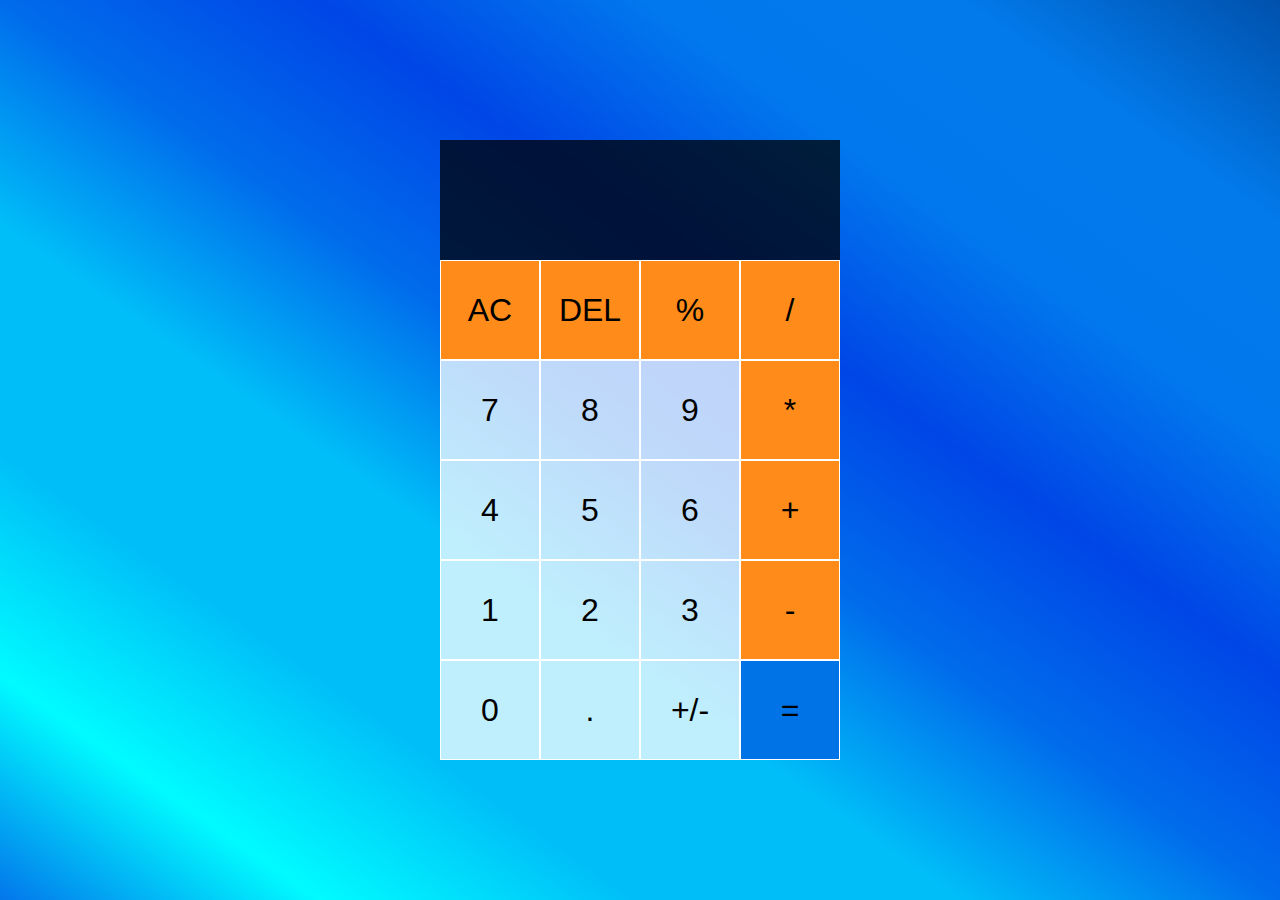
<file: index.html>
<!DOCTYPE html>
<html>
    <head>
        <meta name="viewport" content="width=device-width, initial-scale=1.0">
        <title>Calculator</title>
        <link rel="stylesheet" type="text/css" href="Assets/CSS/stylecalculator.css">
    </head>

    <body>

        <div id="calculator">

            <div id="display-container">
                <div id="previous-operand"></div>
                <div id="current-operand"></div>
            </div>

            <button class="special-operators all-clear">AC</button>
            <button class="special-operators delete-data">DEL</button>
            <button class="special-operators operator">%</button>
            <button class="special-operators operator">/</button>
            <button class="number">7</button>
            <button class="number">8</button>
            <button class="number">9</button>
            <button class="special-operators operator">*</button>
            <button class="number">4</button>
            <button class="number">5</button>
            <button class="number">6</button>
            <button class="special-operators operator">+</button>
            <button class="number">1</button>
            <button class="number">2</button>
            <button class="number">3</button>
            <button class="special-operators operator">-</button>
            <button class="number">0</button>
            <button class="number">.</button>
            <button class="number">+/-</button>
            <button class="equals special">=</button>

        </div>
    
        <script type="text/javascript" src="Assets/JavaScript/scriptcalculator.js"></script>

    </body>
</html>
</file>
<file: Assets/CSS/stylecalculator.css>
*, *::before, *::after {
    box-sizing: border-box;
    font-family: Gotham Rounded, sans-serif;
    font-weight: normal;
}
  
body {
    padding: 0;
    margin: 0;
    background: linear-gradient(to top right, #0376EB, #00FBFF, #00BEF8, #00BEF8, #006CEB, #0046E6, #0178ED, #027AEB, #0051AC);
}

#calculator {
    display: grid;
    justify-content: center;
    align-content: center;
    min-height: 100vh;
    grid-template-columns: repeat(4, 100px);
    grid-template-rows: minmax(120px, auto) repeat(5, 100px);
}

#calculator > button {
    cursor: pointer;
    font-size: 2rem;
    border: 1px solid white;
    outline: none;
    background-color: rgba(255, 255, 255, .75);
}

#calculator > button:hover {
    background-color: rgba(255, 255, 255, .9);
}

#display-container {
    grid-column: 1 / -1;
    background-color: rgba(0, 0, 0, .75);
    display: flex;
    align-items: flex-end;
    justify-content: space-around;
    flex-direction: column;
    padding: 10px;
    word-wrap: break-word;
    word-break: break-all;
}

#display-container #previous-operand {
    color: rgba(255, 255, 255, .75);
    font-size: 1.5rem;
}

#display-container #current-operand {
    color: white;
    font-size: 2.5rem;
}

#calculator > .special {
    background-color: #0073e6;
}

#calculator > .special:hover {
    background-color: #339cff;
}

#calculator > .special-operators {
    background-color: #ff8c1a;
}

#calculator > .special-operators:hover {
    background-color: #ffb366;
}
</file>
